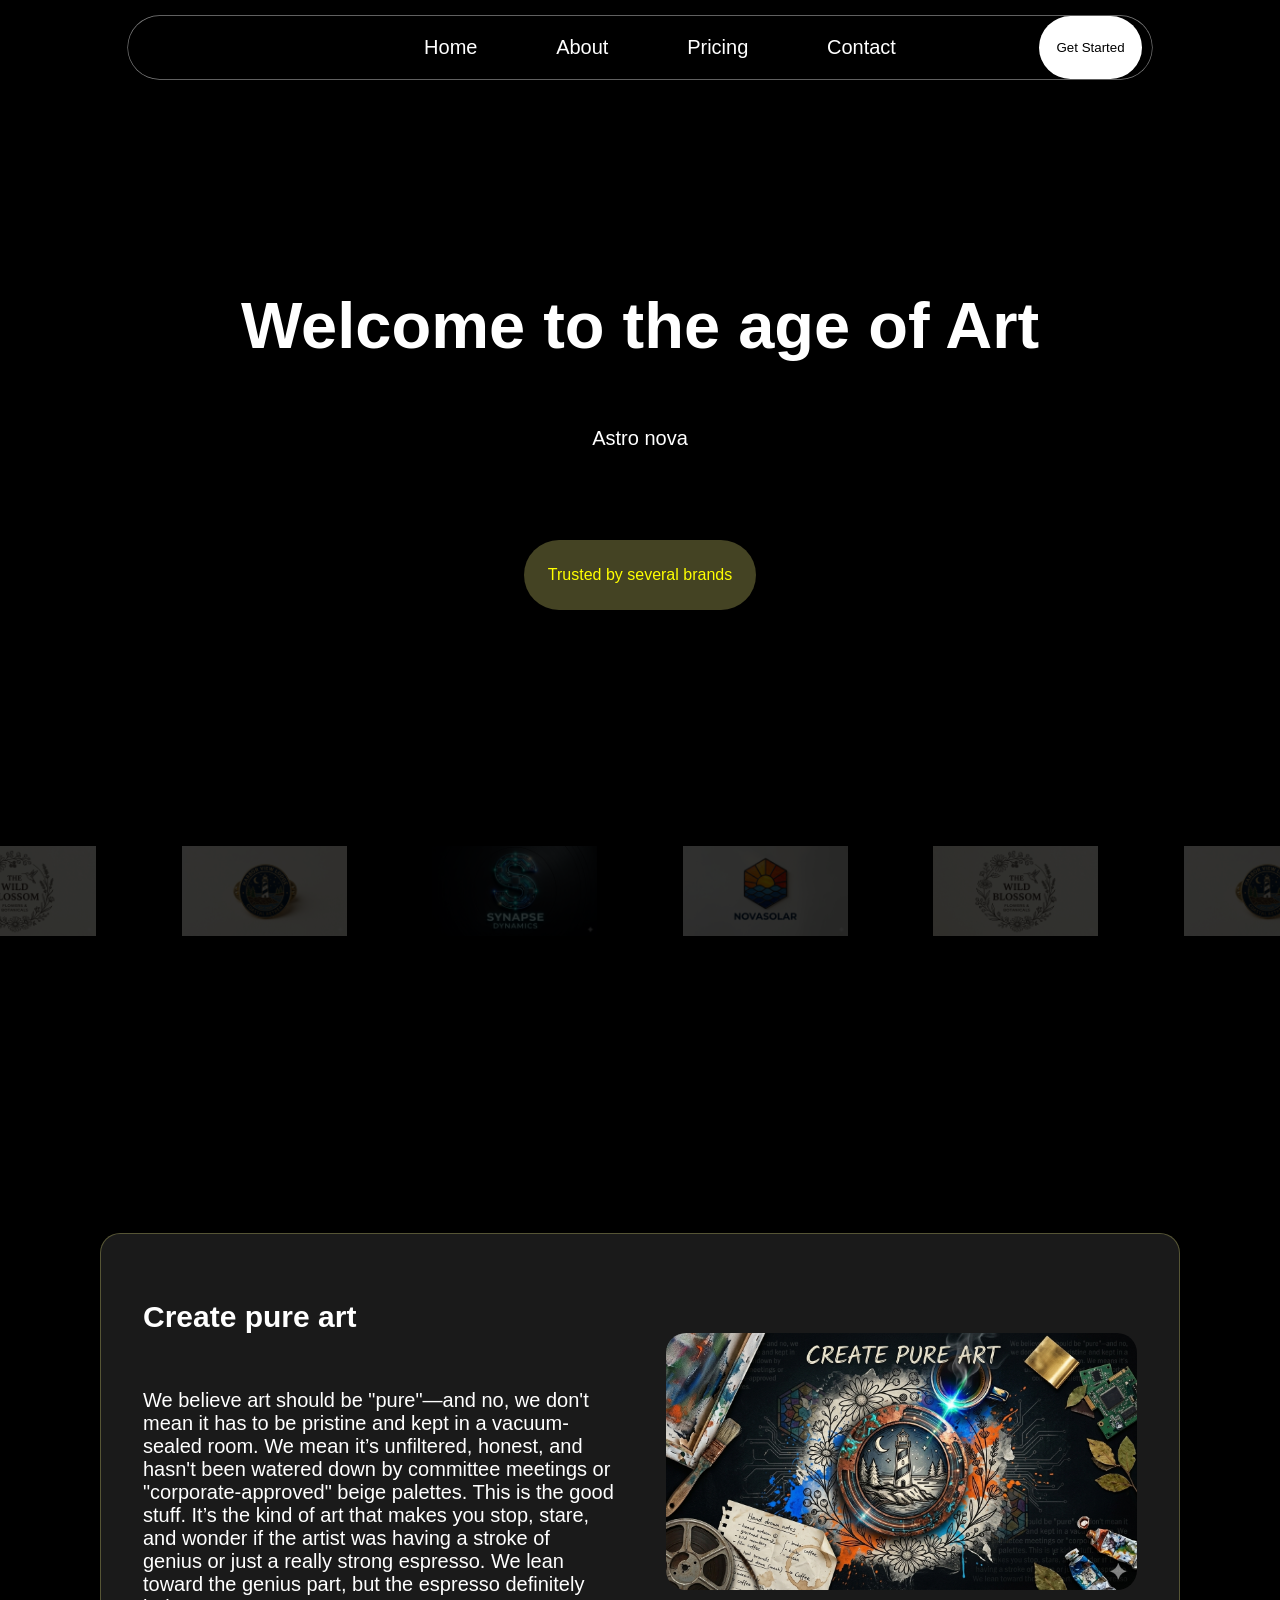
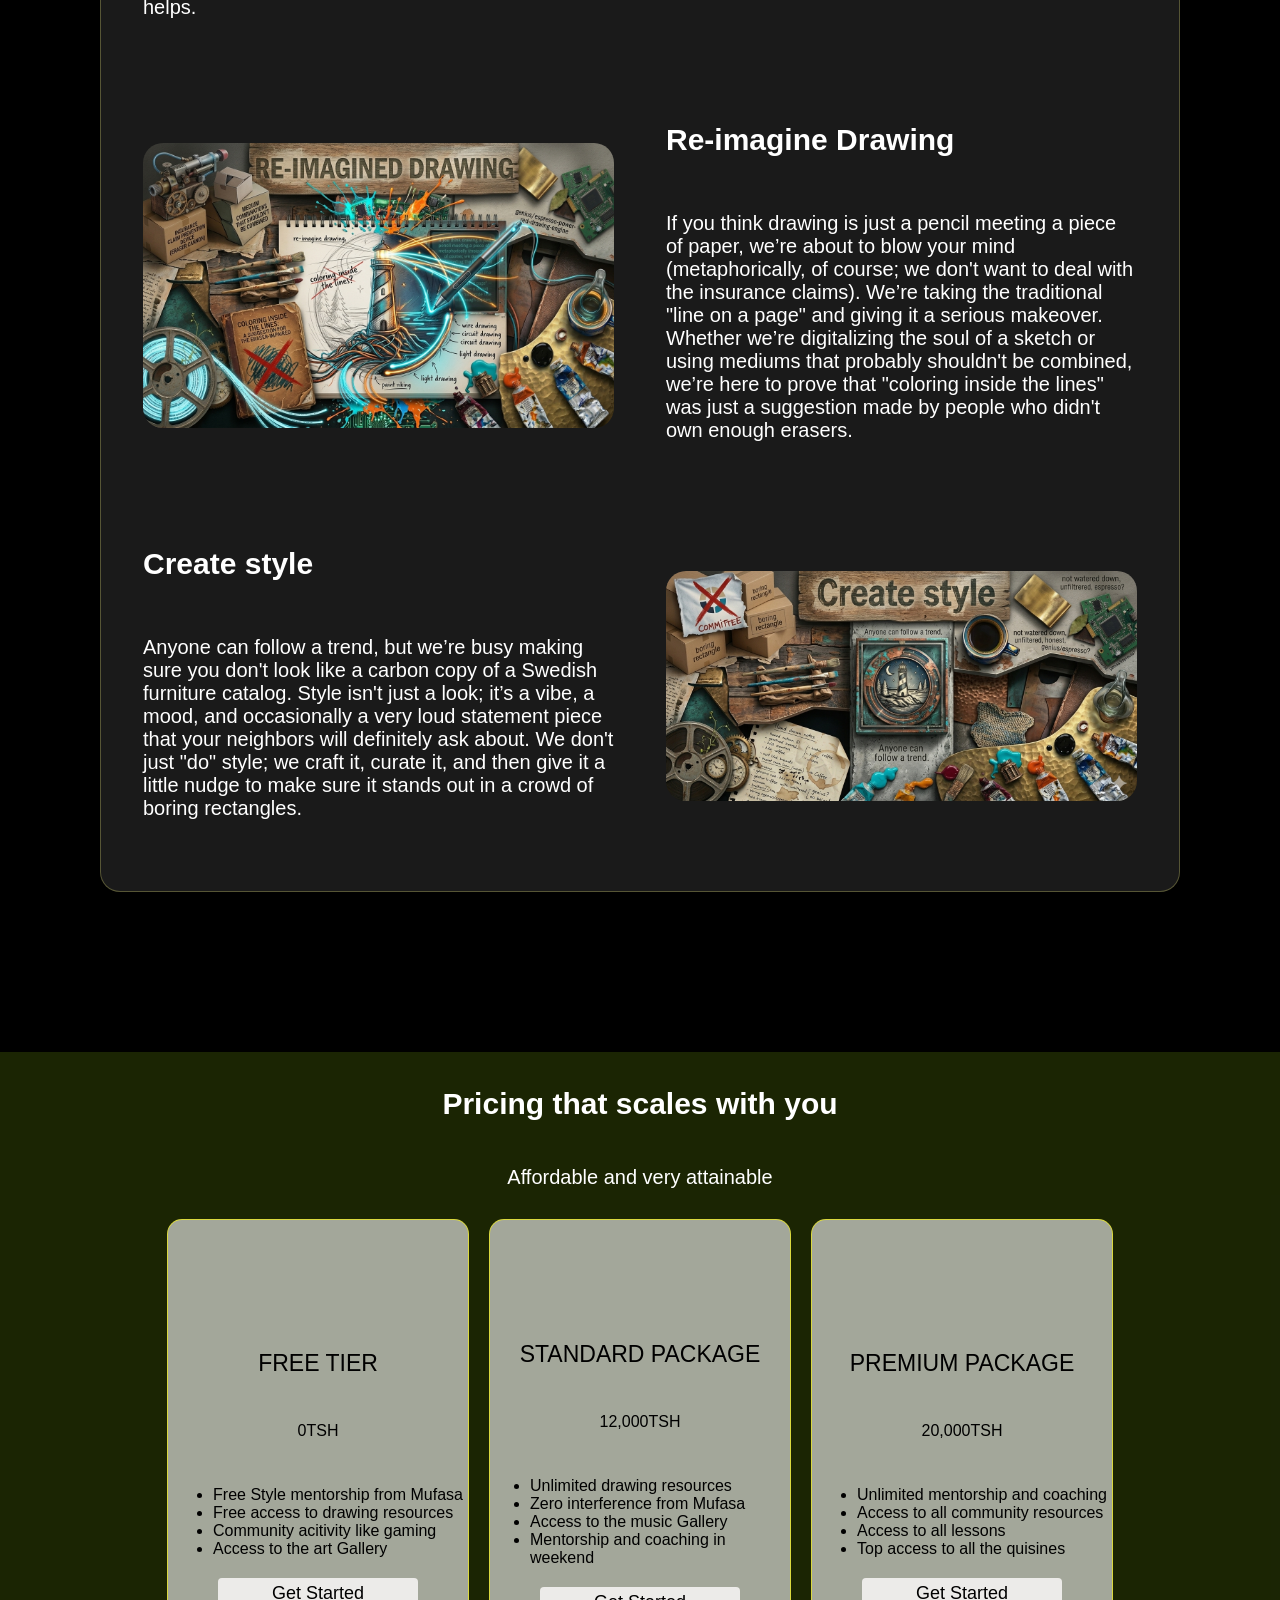
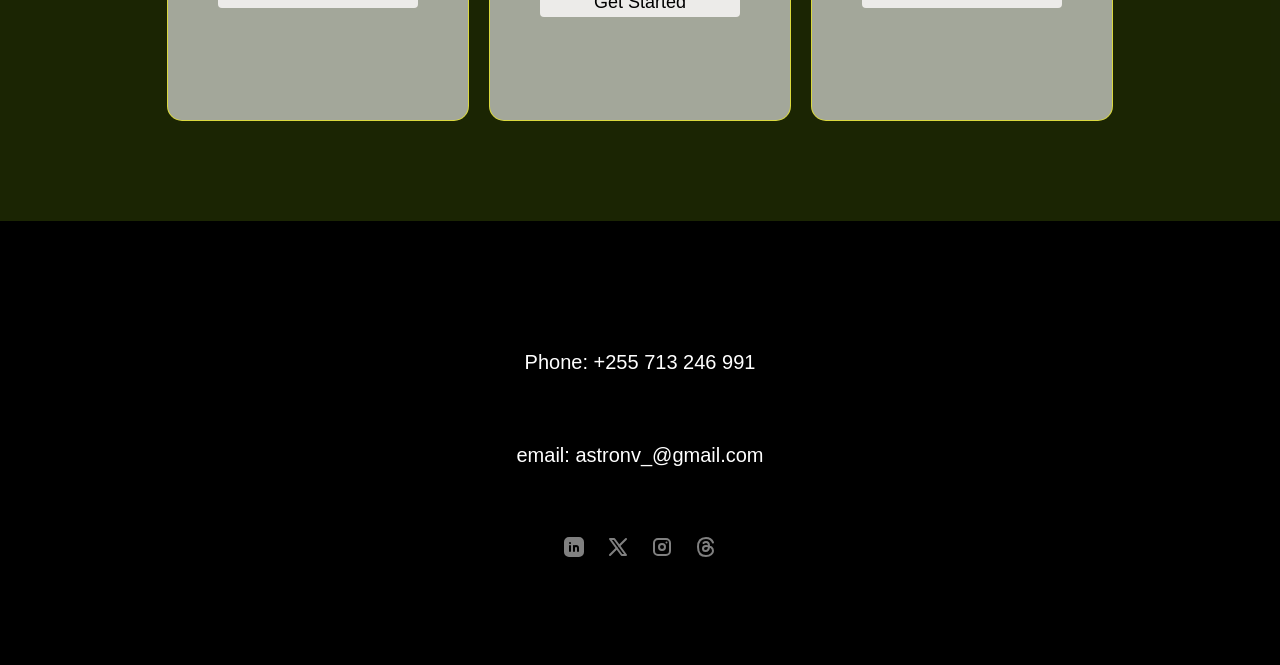
<file: index.html>
<!DOCTYPE html>
<html lang="en">
<head>
    <meta charset="UTF-8">
    <meta name="viewport" content="width=device-width, initial-scale=1.0">
    <title>web</title>
    <link rel="stylesheet" href="index3.css">
</head>
<body>
    <!-- <div id="cursor-light"></div> -->
     <!-- NAV BAR -->
    <nav id="nav">
        <div class="hamburger" id="hamburger">
            <span></span>
            <span></span>
            <span></span>
        </div>
        <ul id="nav-menu">
                <a href="#Home">Home</a>
                <a href="#About">About</a>
                <a href="#pricing">Pricing</a>
                <a href="#Contact">Contact</a>
            <button>Get Started</button>
        </ul>
    </nav>

    <!-- HOME SECTION -->
    <section id="Home">
        <div>
        <h1 id="h1">Welcome to the age of Art</h1>
        <p id="astro">Astro nova</p>
        <div class="brands"><p>Trusted by several brands</p></div>
        <div class="logos">
            <div class="logos-slide">
                <img src="./assets/logos/nova.png" alt="">
                <img src="./assets/logos/botanical.png" alt="">
                <img src="./assets/logos/harbor.png" alt="">
                <img src="./assets/logos/dynamic.png" alt="">
            </div>
            <div class="logos-slide">
                <img src="./assets/logos/nova.png" alt="">
                <img src="./assets/logos/botanical.png" alt="">
                <img src="./assets/logos/harbor.png" alt="">
                <img src="./assets/logos/dynamic.png" alt="">
            </div>
        </div>
        </div>
    </section>

    <!-- ABOUT SECTION -->
    <section id="About">
        <div class="container">
            <div>
                <h2>Create pure art</h2>
                <p>We believe art should be "pure"—and no, we don't mean it has to be pristine and kept in a vacuum-sealed room. We mean it’s unfiltered, honest, and hasn't been watered down by committee meetings or "corporate-approved" beige palettes. This is the good stuff. It’s the kind of art that makes you stop, stare, and wonder if the artist was having a stroke of genius or just a really strong espresso. We lean toward the genius part, but the espresso definitely helps.</p>
            </div>
            <div class="about-img">
                <img src="./assets/pictures/pure.png" alt="" id="img1">
            </div>
            <div class="about-img" id="lut-img">
                <img src="./assets/pictures/re-imagine.png" alt="" id="img2">
            </div>
            <div id="lut-div">
                <h2>Re-imagine Drawing</h2>
                <p>If you think drawing is just a pencil meeting a piece of paper, we’re about to blow your mind (metaphorically, of course; we don't want to deal with the insurance claims). We’re taking the traditional "line on a page" and giving it a serious makeover. Whether we’re digitalizing the soul of a sketch or using mediums that probably shouldn't be combined, we’re here to prove that "coloring inside the lines" was just a suggestion made by people who didn't own enough erasers.</p>
            </div>
            <div>
                <h2>Create style</h2>
                <p>Anyone can follow a trend, but we’re busy making sure you don't look like a carbon copy of a Swedish furniture catalog. Style isn't just a look; it’s a vibe, a mood, and occasionally a very loud statement piece that your neighbors will definitely ask about. We don't just "do" style; we craft it, curate it, and then give it a little nudge to make sure it stands out in a crowd of boring rectangles.</p>
            </div>
            <div class="about-img">
                <img src="./assets/pictures/style.png" alt="" id="img3">
            </div>
        </div>
    </section>

    <!-- PRICING SECTION -->
    <section id="pricing">
        <h2>Pricing that scales with you</h2>
        <p>Affordable and very attainable</p>
        <div class="container-pricing">
            <div>
                <h2>FREE TIER</h2>
                <p>0TSH</p>
                <ul>
                    <li>Free Style mentorship from Mufasa</li>
                    <li>Free access to drawing resources</li>
                    <li>Community acitivity like gaming</li>
                    <li>Access to the art Gallery</li>
                </ul>
                <button>Get Started</button>
            </div>
            <div>
                <h2>STANDARD PACKAGE</h2>
                <p>12,000TSH</p>
                <ul>
                    <li>Unlimited drawing resources</li>
                    <li>Zero interference from Mufasa</li>
                    <li>Access to the music Gallery</li>
                    <li>Mentorship and coaching in weekend</li>
                </ul>
                <button>Get Started</button>
            </div>
            <div>
                <h2>PREMIUM PACKAGE</h2>
                <p>20,000TSH</p>
                <ul>
                    <li>Unlimited mentorship and coaching</li>
                    <li>Access to all community resources</li>
                    <li>Access to all lessons </li>
                    <li>Top access to all the quisines</li>
                </ul>
                <button>Get Started</button>
            </div>
        </div>
    </section>

    <!-- CONTACT SECTION -->
    <section id="Contact">
        <div class="con-container">
            <p>Phone: +255 713 246 991</p>
            <p>email: astronv_@gmail.com</div>
            <div class="social">
                <a href="web.linked">
                    <svg xmlns="http://www.w3.org/2000/svg" width="24" height="24" viewBox="0 0 24 24" fill="currentColor" class="icon icon-tabler icons-tabler-filled icon-tabler-brand-linkedin"><path stroke="none" d="M0 0h24v24H0z" fill="none"/><path d="M17 2a5 5 0 0 1 5 5v10a5 5 0 0 1 -5 5h-10a5 5 0 0 1 -5 -5v-10a5 5 0 0 1 5 -5zm-9 8a1 1 0 0 0 -1 1v5a1 1 0 0 0 2 0v-5a1 1 0 0 0 -1 -1m6 0a3 3 0 0 0 -1.168 .236l-.125 .057a1 1 0 0 0 -1.707 .707v5a1 1 0 0 0 2 0v-3a1 1 0 0 1 2 0v3a1 1 0 0 0 2 0v-3a3 3 0 0 0 -3 -3m-6 -3a1 1 0 0 0 -.993 .883l-.007 .127a1 1 0 0 0 1.993 .117l.007 -.127a1 1 0 0 0 -1 -1" /></svg>
                </a>
                <a href="web.x">
                    <svg xmlns="http://www.w3.org/2000/svg" width="24" height="24" viewBox="0 0 24 24" fill="none" stroke="currentColor" stroke-width="2" stroke-linecap="round" stroke-linejoin="round" class="icon icon-tabler icons-tabler-outline icon-tabler-brand-x"><path stroke="none" d="M0 0h24v24H0z" fill="none"/><path d="M4 4l11.733 16h4.267l-11.733 -16l-4.267 0" /><path d="M4 20l6.768 -6.768m2.46 -2.46l6.772 -6.772" /></svg>
                </a>
                <a href="web.instagram">
                    <svg xmlns="http://www.w3.org/2000/svg" width="24" height="24" viewBox="0 0 24 24" fill="none" stroke="currentColor" stroke-width="2" stroke-linecap="round" stroke-linejoin="round" class="icon icon-tabler icons-tabler-outline icon-tabler-brand-instagram"><path stroke="none" d="M0 0h24v24H0z" fill="none"/><path d="M4 8a4 4 0 0 1 4 -4h8a4 4 0 0 1 4 4v8a4 4 0 0 1 -4 4h-8a4 4 0 0 1 -4 -4l0 -8" /><path d="M9 12a3 3 0 1 0 6 0a3 3 0 0 0 -6 0" /><path d="M16.5 7.5v.01" /></svg>
                </a>
                <a href="web.threads">
                    <svg xmlns="http://www.w3.org/2000/svg" width="24" height="24" viewBox="0 0 24 24" fill="none" stroke="currentColor" stroke-width="2" stroke-linecap="round" stroke-linejoin="round" class="icon icon-tabler icons-tabler-outline icon-tabler-brand-threads"><path stroke="none" d="M0 0h24v24H0z" fill="none"/><path d="M19 7.5c-1.333 -3 -3.667 -4.5 -7 -4.5c-5 0 -8 2.5 -8 9s3.5 9 8 9s7 -3 7 -5s-1 -5 -7 -5c-2.5 0 -3 1.25 -3 2.5c0 1.5 1 2.5 2.5 2.5c2.5 0 3.5 -1.5 3.5 -5s-2 -4 -3 -4s-1.833 .333 -2.5 1" /></svg>
                </a>
            </div>
            <p>© 2026 Art, All rights reserved.</p>
        </div>
    </section>

    <!-- EMAIL SECTION -->
    <script src="index3.js"></script>
</body>
</html>
</file>
<file: index3.css>
/* limit overflow on the phone */
html, body{
    max-width: 100%;
    overflow-x: hidden;
    position: relative;
    scroll-behavior: smooth;
}

body{
    color: white;
    background-color: black;
    font-family: 'Franklin Gothic Medium', 'Arial Narrow', Arial, sans-serif;
    font-size: 1.25rem;
    display: flex;
    justify-content: center;
    flex-direction: column;
    align-items: center;
    overflow-x: hidden;
    overflow-y: auto;
    width: 100%;
    height: 100%;
    margin: 0;
    /* filter: blur(50px); */
}

@media (max-width: 430px) {
    body{
        font-size: 1.2rem;
    }
}

nav{
    position: fixed;
    top: 1rem;
    left: 50%;
    transform: translateX(-50%);
    display: flex;
    justify-content: center;
    z-index: 1000;
    width: 80%;
    backdrop-filter: blur(8px);
    border-radius: 20rem;
    max-width: 1200px;
    /* border: 1px solid gray; */
    box-shadow: 0 0 0 0.04rem gray;
}


nav > ul{
    display: flex;
    width: 100%;
    height: 100%;
    position: relative;
    justify-content: center;
    align-items: center;
    gap: 8%;
    
}

nav > ul > a{
    text-decoration: none;
    color:white
}

nav > ul > div{
    display: flex;
    flex-direction: row;
    
}

nav > ul > div > a{
    text-decoration: none;
    color: white;
    font-size: 110%;
}

nav > ul > button{
    height: 100%;
    background-color: white;
    color: black;
    left: 89%;
    border: none;
    border-radius: 30vb;
    position: absolute;
    width: 8vw;
    height: 7vh;
    padding: 1%;
    display: flex;
    justify-content: center;
    align-items: center;
}

nav > ul > button:hover{
     background-color: rgba(224, 222, 118, 0.3);
    color: yellow; 
}

.hamburger{
    display: none;
    cursor: pointer;
    flex-direction: column;
    gap: 0.3125rem;
    padding: 0.625rem;
}

.hamburger span{
    display: block;
    width: 1.5625rem;
    height: 0.1875rem;
    background-color: white;
    border-radius: 0.125rem;
    transition: 0.3s;
}

@media (max-width: 430px){

    .hamburger{
        display: flex;
    }

    nav{
        width: 90%;
    }

    nav > ul{
        display: none;
        flex-direction: column;
        position: absolute;
        top: 0.1rem;
        left: 0;
        width: 100%;
        backdrop-filter: blur(10px);
        padding: 0.5rem 0;
        border-radius: 0 0 20px 20px; 
        /* background-color: aqua;    */
    }

    nav > ul > a{
        padding: 0.1rem;
        text-align: center;
        width: 100%;
    }

    nav > ul > button{
        display: none;
    }

    nav > ul.active{
        display: flex;
    }

    .hamburger.active span:nth-child(1) { transform: translateY(8px) rotate(45deg); }
    .hamburger.active span:nth-child(2) { opacity: 0; }
    .hamburger.active span:nth-child(3) { transform: translateY(-8px) rotate(-45deg); }

}
/* #cursor-light{
    position: fixed;
    width: 200px;
    height: 200px;
    z-index: 999; 
    pointer-events: none;
    border-radius: 50%;

    backdrop-filter: contrast(50%);
    -webkit-backdrop-filter: contrast(50%);
    transform: translate(-50%, -50%);
    z-index: 9999;
    mask-image: radial-gradient(circle, black 30%, transparent 70%);
} */

#Home{
    display: flex;
    justify-content: center;
    flex-direction: column;
} 

#h1{
    margin-top: 32vh;
    transition: filter 0.8s linear;
    animation: start 0.7s linear;
    animation-delay: 0.1s;
    will-change: transition, animation;
    /* filter: blur(1rem); */
    overflow: hidden;
    display: inline-block;
    display: flex;
    justify-content: center;
    font-size: 65px;
}

#astro{
    transition: filter 1.1s linear;
    animation: start 0.7s linear;
    animation-delay: 0.2s;
    /* filter: blur(1rem); */
    display: flex;
    justify-content: center;
}

@keyframes start {
    from{
        transform: translateY(30px);
        opacity: 0;
    }
    to{
        transform: translateY(0);
        opacity: 1;
    }
}

@keyframes rot {
    from{
        transform: rotate(-360deg);
    }
    to{
        transform: rotate(0deg);
    }
}

#astro:hover{
    animation: rot 1s linear infinite;
    filter: blur(0);
    cursor: pointer;
}

.brands{
    width: fit-content;
    border-radius: 20rem;
    background-color: rgba(224, 222, 118, 0.3);
    display: flex;
    justify-content: center;
    margin:5rem auto 0 auto;
    font-size: 1rem;
    color: yellow;
    padding: 0 1.5rem;
}


.logos{
    overflow: hidden;
    padding: 10% 0;
    /* background: white; */
    white-space: nowrap;
    position: relative;
    top: 20px;
    margin-top: 1rem;
}

.logos::before,
.logos::after{
    position: absolute;
    width: 30%;
    height: 100%;
    top: 0;
    content: "";
    z-index: 2;
}

.logos:before{
    left: 0;
    background: linear-gradient(to left,
    rgba(255,255,255,0)
    );
}

.logos:after{
    right: 0;
    background: linear-gradient(to right,
    rgba(255,255,255,0)
    );
}

@keyframes slide {
    from {
        transform: translateX(0);
    }
    to {
        transform: translateX(-100%);
    }
}

.logos-slide{
    display: inline-block;
    animation:slide 35s linear
    infinite;
}

.logos-slide img{
    height: 10vh;
    margin: 0 40px;
}

.logos:hover .logos-slide{
    animation-play-state: paused;
}

img{
    opacity: 0.2;
    transition: opacity 1s ease;
}

img:hover{
    opacity:1;
    scale: 1.3;
}

@media (max-width:430px){
    #h1{
        font-size: 30px;
        /* overflow-wrap: break-word; */
        margin-top: 170px;
    }
    #astro:hover{
        animation: none;
    }
    .brands{
        margin-top: 120px;
        height: 34px;
    }
    .brands > p{
        position: relative;
        bottom: 18px;
    }
    .logos{
        height: 3%;
        /* background-color: aqua; */
        padding: 10px;
        margin-top: 30px;
    }
    img:hover{
        scale: none;
    }
}

#About{
    display: flex;
    justify-content: center;
    border: 0.09rem solid rgba(224, 222, 118, 0.3);
    margin: 7rem 6.25rem 10rem 6.25rem;
    border-radius: 1.25rem;
    background-color: rgba(128, 128, 128, 0.2);
}

.container{
    display: grid;
    grid-template-columns: repeat(2, 1fr);
    grid-auto-rows: auto;
    padding: 2rem;
    gap: 2rem;
    width: 100%;
    /* object-fit: cover; */
}


.container > div{
    padding: 1vh 0.625rem 1vh 0.625rem;
    display: flex;
    justify-content: center;
    flex-direction: column;
    /* align-items: center; */
    min-height: 0;
    min-width: 0;
    overflow: hidden;
    overflow-wrap:break-word;
}

.about-img > img{
    height: auto;
    width: 100%;
    max-height: 25rem;
    opacity: 1;
    object-fit: cover;
    border-radius: 1.25rem;
    overflow: hidden; 
    scale: none;
}

#img1 #img2 #img3{
    padding: 0.5rem;
}


@media (max-width:430px) {

    #About{
        margin-left: 20px;
        margin-right: 20px;
    }

    .container{
        display: grid;
        grid-template-columns: auto;
    }

    #lut-img{
        grid-column: 1;
        grid-row: 4;
    }

}

#pricing{
    width: 100%;
    height: auto;
    background-color: rgba(90, 122, 13, 0.3);
}

#pricing > h2, p{
    display: flex;
    justify-content: center;
    padding: 10px 0px 10px 0px;
}

.container-pricing{
    display: flex;
    gap: 1.25rem;
    justify-content: center;
    padding-bottom: 6.25rem;
}

.container-pricing > div{
    display: flex;
    justify-content: center;
    flex-direction: column;
    border: 1px solid rgba(253, 249, 8, 0.61);
    align-items: center;
    height: 31.25rem;
    width: 18.75rem;
    border-radius: 0.9375rem;
    background-color: rgba(254, 254, 254, 0.603);
    color: black;
}

.container-pricing > div > h2{
    font-size: 1.4375rem;
    font-weight: 500;
}

.container-pricing > div > p, ul > li{
    font-size: 1rem;
    font-weight: 300;
}

.container-pricing > div > ul > li{
        overflow-wrap:break-word;
}

.container-pricing > div > button {
    width: 200px;
    height: 30px;
    border-radius: 0.25rem;
    border: none;
    font-size: 1.125rem;
    font-family: 'Gill Sans', 'Gill Sans MT', Calibri, 'Trebuchet MS', sans-serif;
    font-weight: normal;
    background-color: rgba(255, 253, 253, 0.8);
}

.container-pricing > div > button:hover{
    background-color: black;
    color: yellow;
    cursor: pointer;
}

@media (max-width:430px) {
    .container-pricing{
        flex-direction: column;
        align-items: center;
    }
}

#Contact{
    height: 25rem;
    width: 100%;
}

.con-container{
    display: flex;
    justify-content: center;
    flex-direction: column;
    align-items: center;
    padding-top: 6.25rem;
    gap: 0.625rem;
    font-family: Arial, Helvetica, sans-serif;
    font-weight: 100;
}

.social{
    display: flex;
    justify-content: center;
    gap: 1.25rem;
}

.social > a > svg{
    height: 6.25rem;
    color: gray;
}
</file>
